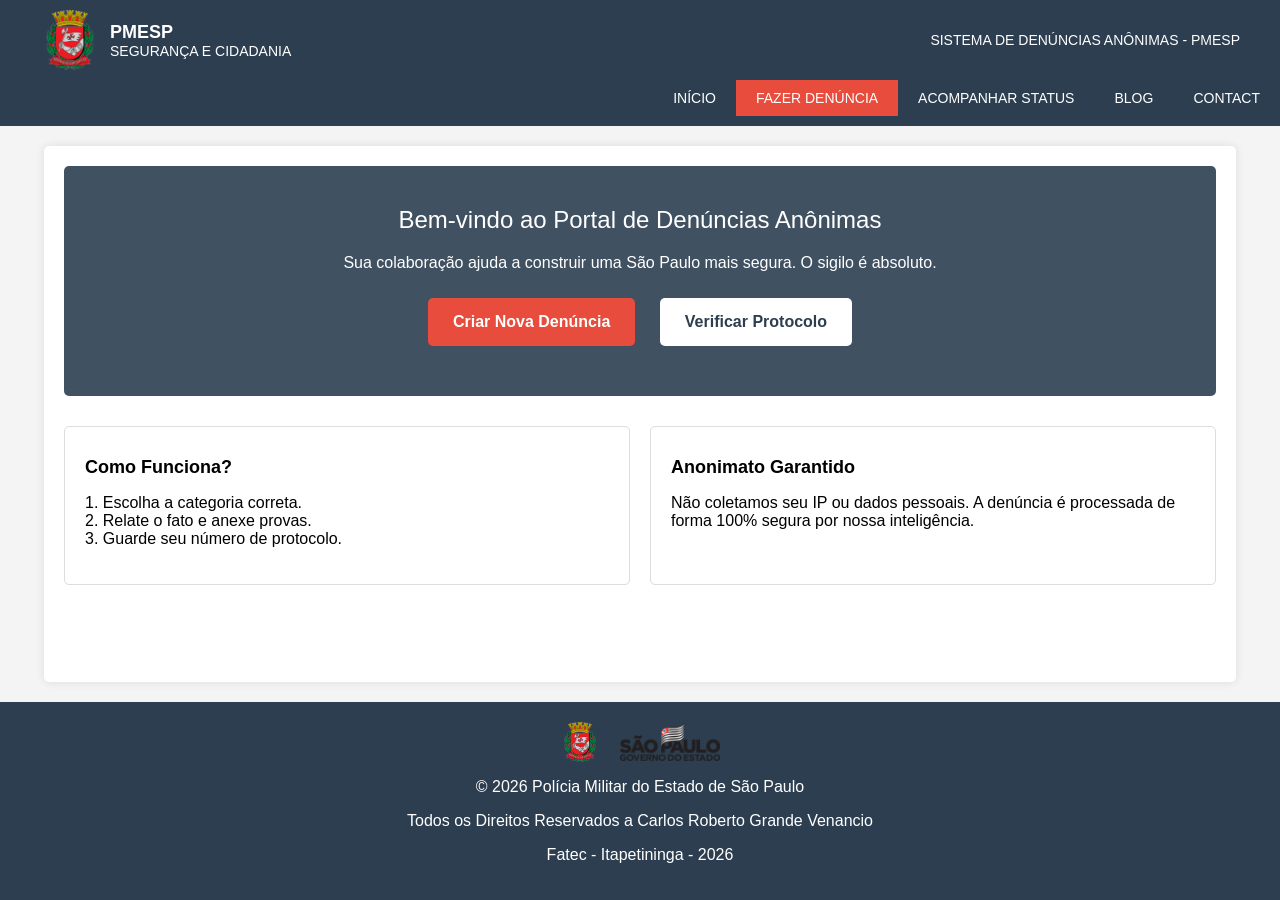
<file: index.html>
<!DOCTYPE html>
<html lang="pt-BR">
<head>
    <meta charset="UTF-8">
    <meta name="viewport" content="width=device-width, initial-scale=1.0">
    <title>Início - Sistema de Denúncias PMESP</title>
    <link rel="stylesheet" href="style.css">
</head>
<body>
    <header class="main-header">
        <div class="header-content">
            <div class="header-logo-container">
                <img src="img/escudo-pmsp.png" alt="Logo PMESP" class="pmesp-logo">
                <div class="header-text">
                    <span class="header-pmesp">PMESP</span>
                    <span class="header-seguranca">SEGURANÇA E CIDADANIA</span>
                </div>
            </div>
            <div class="header-title">SISTEMA DE DENÚNCIAS ANÔNIMAS - PMESP</div>
        </div>
        <nav class="main-nav">
            <a href="index.html">INÍCIO</a>
            <a href="denuncia.html" class="active">FAZER DENÚNCIA</a>
            <a href="status.html" id="acompanhar-status-link">ACOMPANHAR STATUS</a>
            <a href="blog.html">BLOG</a>
            <a href="contato.html">CONTACT</a>
        </nav>
    </header>

    <main class="main-container">
        <section class="hero">
            <h1>Bem-vindo ao Portal de Denúncias Anônimas</h1>
            <p>Sua colaboração ajuda a construir uma São Paulo mais segura. O sigilo é absoluto.</p>
            <div class="cta-buttons">
                <a href="denuncia.html" class="submit-btn-link">Criar Nova Denúncia</a>
                <a href="status.html" class="status-btn-link">Verificar Protocolo</a>
            </div>
        </section>

        <section class="info-cards">
            <div class="category-block">
                <h2>Como Funciona?</h2>
                <p>1. Escolha a categoria correta.<br>2. Relate o fato e anexe provas.<br>3. Guarde seu número de protocolo.</p>
            </div>
            <div class="category-block">
                <h2>Anonimato Garantido</h2>
                <p>Não coletamos seu IP ou dados pessoais. A denúncia é processada de forma 100% segura por nossa inteligência.</p>
            </div>
        </section>
    </main>

<footer class="main-footer">
    <div class="footer-logos">
        <img src="img/escudo-pmsp.png" class="pmesp-logo-small">
        <img src="img/governo-do-estado-de-sao-paulo-sp-logo.png" class="gov-logo">
    </div>
        <p>© 2026 Polícia Militar do Estado de São Paulo</p>
        <p>Todos os Direitos Reservados a Carlos Roberto Grande Venancio</p>
        <p>Fatec - Itapetininga - 2026</p>
</footer>
</body>
</html>
</file>
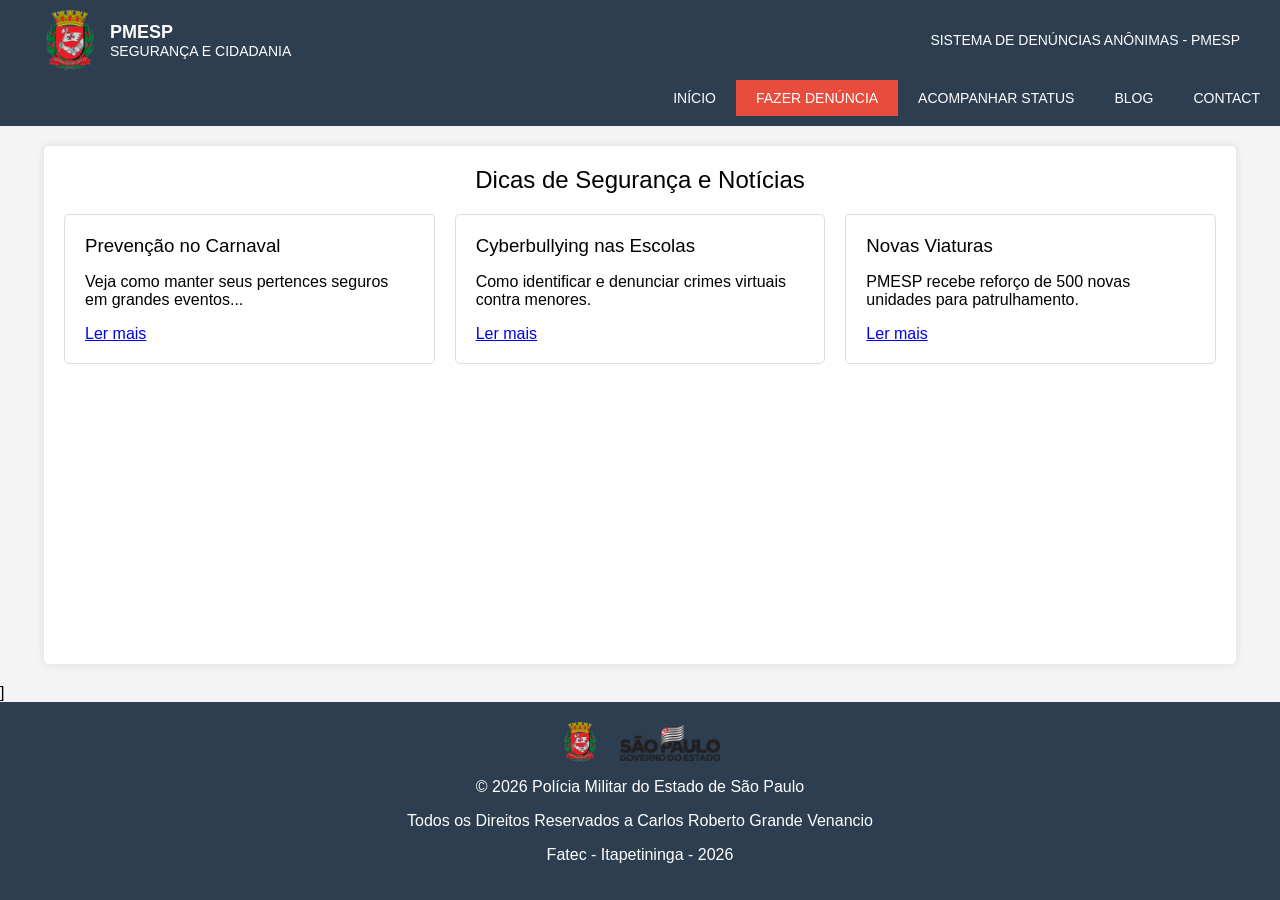
<file: blog.html>
<!DOCTYPE html>
<html lang="pt-BR">
<head>
    <meta charset="UTF-8">
    <meta name="viewport" content="width=device-width, initial-scale=1.0">
    <title>Blog - PMESP</title>
    <link rel="stylesheet" href="style.css">
</head>
<body>
    <header class="main-header">
        <div class="header-content">
            <div class="header-logo-container">
                <img src="img/escudo-pmsp.png" alt="Logo PMESP" class="pmesp-logo">
                <div class="header-text">
                    <span class="header-pmesp">PMESP</span>
                    <span class="header-seguranca">SEGURANÇA E CIDADANIA</span>
                </div>
            </div>
            <div class="header-title">SISTEMA DE DENÚNCIAS ANÔNIMAS - PMESP</div>
        </div>
        <nav class="main-nav">
            <a href="index.html">INÍCIO</a>
            <a href="denuncia.html" class="active">FAZER DENÚNCIA</a>
            <a href="status.html" id="acompanhar-status-link">ACOMPANHAR STATUS</a>
            <a href="blog.html">BLOG</a>
            <a href="contato.html">CONTACT</a>
        </nav>
    </header>

    <main class="main-container">
        <h1>Dicas de Segurança e Notícias</h1>
        <div class="blog-grid">
            <article class="category-block">
                <h3>Prevenção no Carnaval</h3>
                <p>Veja como manter seus pertences seguros em grandes eventos...</p>
                <a href="https://www.gov.br/saude/pt-br/campanhas-da-saude/2025/ists" target="_blank">Ler mais</a>
            </article>
            <article class="category-block">
                <h3>Cyberbullying nas Escolas</h3>
                <p>Como identificar e denunciar crimes virtuais contra menores.</p>
                <a href="https://portal.unifesp.br/destaques/bullying" target="_blank">Ler mais</a>
            </article>
            <article class="category-block">
                <h3>Novas Viaturas</h3>
                <p>PMESP recebe reforço de 500 novas unidades para patrulhamento.</p>
                <a href="https://www.agenciasp.sp.gov.br/governo-de-sp-investe-r-1615-milhoes-em-viaturas-armas-e-equipamentos-para-policiais-e-bombeiros/" target="_blank">Ler mais</a>
            </article>
        </div>
    </main>]
    <footer class="main-footer">
    <div class="footer-logos">
        <img src="img/escudo-pmsp.png" class="pmesp-logo-small">
        <img src="img/governo-do-estado-de-sao-paulo-sp-logo.png" class="gov-logo">
    </div>
        <p>© 2026 Polícia Militar do Estado de São Paulo</p>
        <p>Todos os Direitos Reservados a Carlos Roberto Grande Venancio</p>
        <p>Fatec - Itapetininga - 2026</p>
    </footer>
</body>
</html>
</file>
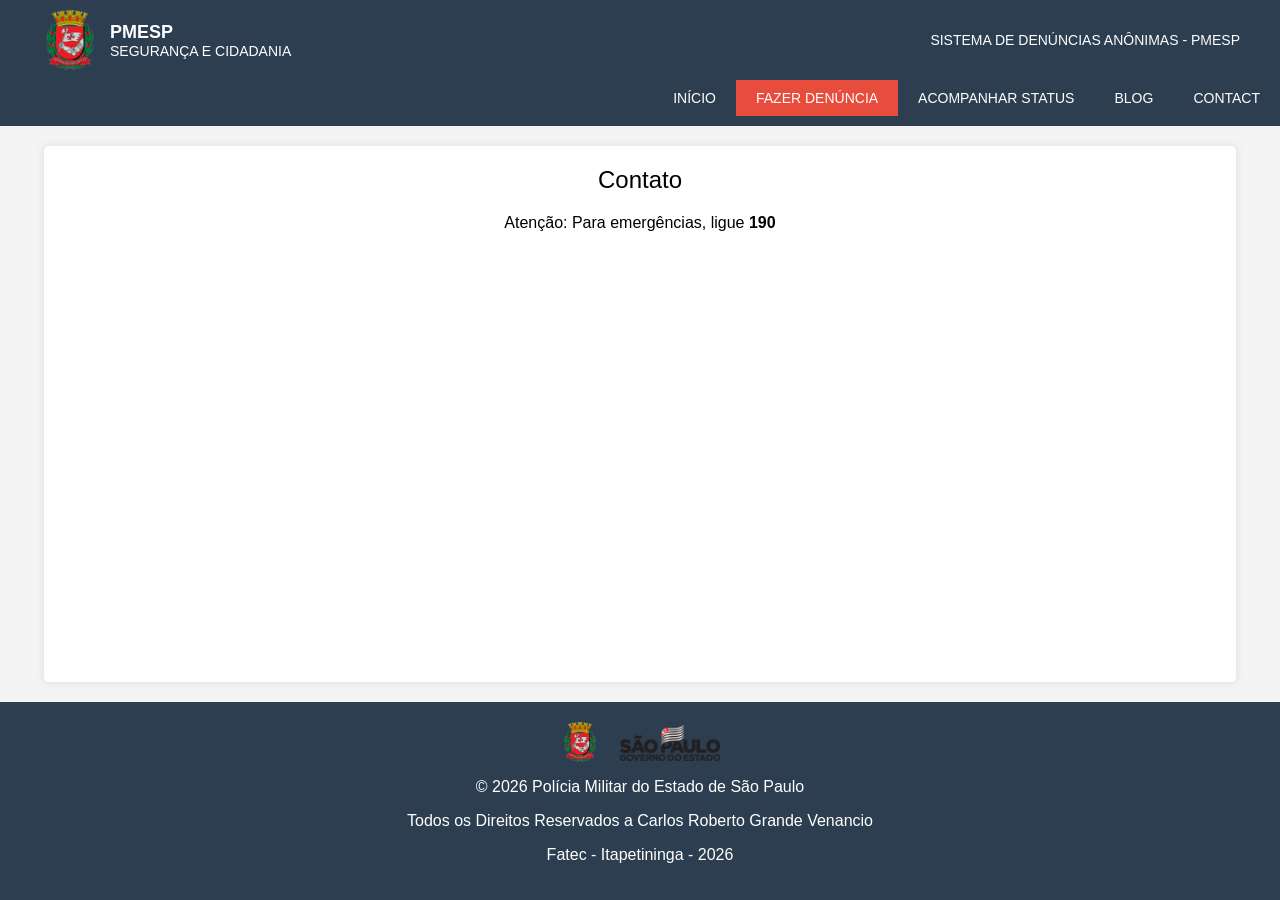
<file: contato.html>
<!DOCTYPE html>
<html lang="pt-BR">
<head>
    <meta charset="UTF-8">
    <meta name="viewport" content="width=device-width, initial-scale=1.0">
    <title>Contato - PMESP</title>
    <link rel="stylesheet" href="style.css">
</head>
<body>
    <header class="main-header">
        <div class="header-content">
            <div class="header-logo-container">
                <img src="img/escudo-pmsp.png" alt="Logo PMESP" class="pmesp-logo">
                <div class="header-text">
                    <span class="header-pmesp">PMESP</span>
                    <span class="header-seguranca">SEGURANÇA E CIDADANIA</span>
                </div>
            </div>
            <div class="header-title">SISTEMA DE DENÚNCIAS ANÔNIMAS - PMESP</div>
        </div>
        <nav class="main-nav">
            <a href="index.html">INÍCIO</a>
            <a href="denuncia.html" class="active">FAZER DENÚNCIA</a>
            <a href="status.html" id="acompanhar-status-link">ACOMPANHAR STATUS</a>
            <a href="blog.html">BLOG</a>
            <a href="contato.html">CONTACT</a>
        </nav>
    </header>

    <main class="main-container">
        <h1>Contato</h1>
        <center>
                    <p>Atenção: Para emergências, ligue 
            <strong>190</strong>
        </p>
        </center>
    </main>
    <footer class="main-footer">
    <div class="footer-logos">
        <img src="img/escudo-pmsp.png" class="pmesp-logo-small">
        <img src="img/governo-do-estado-de-sao-paulo-sp-logo.png" class="gov-logo">
    </div>
        <p>© 2026 Polícia Militar do Estado de São Paulo</p>
        <p>Todos os Direitos Reservados a Carlos Roberto Grande Venancio</p>
        <p>Fatec - Itapetininga - 2026</p>
    </footer>
</body>
</html>
</file>
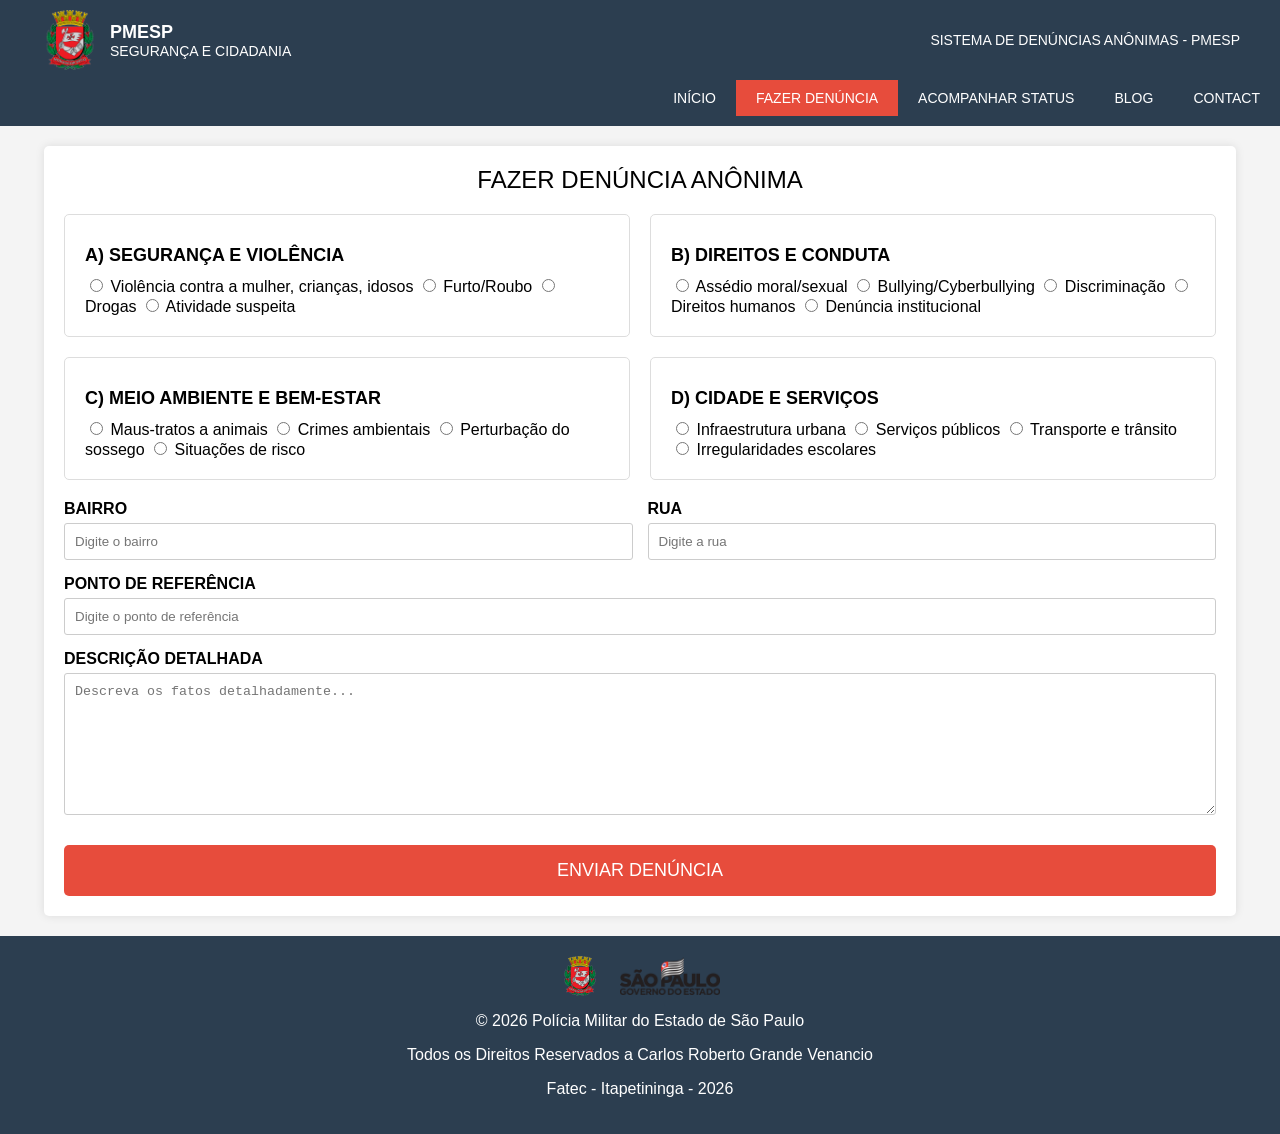
<file: denuncia.html>
<!DOCTYPE html>
<html lang="pt-BR">
<head>
    <meta charset="UTF-8">
    <meta name="viewport" content="width=device-width, initial-scale=1.0">
    <title>SISTEMA DE DENÚNCIAS ANÔNIMAS - PMESP</title>
    <link rel="stylesheet" href="style.css">
</head>
<body>

<header class="main-header">
    <div class="header-content">
        <div class="header-logo-container">
            <img src="img/escudo-pmsp.png" alt="Logo PMESP" class="pmesp-logo">
            <div class="header-text">
                <span class="header-pmesp">PMESP</span>
                <span class="header-seguranca">SEGURANÇA E CIDADANIA</span>
            </div>
        </div>
        <div class="header-title">SISTEMA DE DENÚNCIAS ANÔNIMAS - PMESP</div>
    </div>
    <nav class="main-nav">
        <a href="index.html">INÍCIO</a>
        <a href="denuncia.html" class="active">FAZER DENÚNCIA</a>
        <a href="status.html" id="acompanhar-status-link">ACOMPANHAR STATUS</a>
        <a href="blog.html">BLOG</a>
        <a href="contato.html">CONTACT</a>
    </nav>
</header>

<main class="main-container">
    <h1>FAZER DENÚNCIA ANÔNIMA</h1>

    <!-- 🔥 AGORA É SELEÇÃO -->
    <section class="categories-grid">

        <div class="category-block">
            <h2>A) SEGURANÇA E VIOLÊNCIA</h2>
            <label><input type="radio" name="categoria" value="Violência"> Violência contra a mulher, crianças, idosos</label>
            <label><input type="radio" name="categoria" value="Furto/Roubo"> Furto/Roubo</label>
            <label><input type="radio" name="categoria" value="Drogas"> Drogas</label>
            <label><input type="radio" name="categoria" value="Atividade suspeita"> Atividade suspeita</label>
        </div>

        <div class="category-block">
            <h2>B) DIREITOS E CONDUTA</h2>
            <label><input type="radio" name="categoria" value="Assédio"> Assédio moral/sexual</label>
            <label><input type="radio" name="categoria" value="Bullying"> Bullying/Cyberbullying</label>
            <label><input type="radio" name="categoria" value="Discriminação"> Discriminação</label>
            <label><input type="radio" name="categoria" value="Direitos humanos"> Direitos humanos</label>
            <label><input type="radio" name="categoria" value="Denúncia institucional"> Denúncia institucional</label>
        </div>

        <div class="category-block">
            <h2>C) MEIO AMBIENTE E BEM-ESTAR</h2>
            <label><input type="radio" name="categoria" value="Maus-tratos"> Maus-tratos a animais</label>
            <label><input type="radio" name="categoria" value="Crimes ambientais"> Crimes ambientais</label>
            <label><input type="radio" name="categoria" value="Sossego"> Perturbação do sossego</label>
            <label><input type="radio" name="categoria" value="Risco"> Situações de risco</label>
        </div>

        <div class="category-block">
            <h2>D) CIDADE E SERVIÇOS</h2>
            <label><input type="radio" name="categoria" value="Infraestrutura"> Infraestrutura urbana</label>
            <label><input type="radio" name="categoria" value="Serviços públicos"> Serviços públicos</label>
            <label><input type="radio" name="categoria" value="Trânsito"> Transporte e trânsito</label>
            <label><input type="radio" name="categoria" value="Escola"> Irregularidades escolares</label>
        </div>

    </section>

    <section class="location-description-section">
        <form id="denuncia-form">

            <div class="form-grid">
                <div class="form-group">
                    <label for="bairro">BAIRRO</label>
                    <input type="text" id="bairro" name="bairro" placeholder="Digite o bairro">
                </div>

                <div class="form-group">
                    <label for="rua">RUA</label>
                    <input type="text" id="rua" name="rua" placeholder="Digite a rua">
                </div>

                <div class="form-group full-width">
                    <label for="ponto-referencia">PONTO DE REFERÊNCIA</label>
                    <input type="text" id="ponto-referencia" name="ponto-referencia" placeholder="Digite o ponto de referência">
                </div>
            </div>

            <div class="form-group full-width">
                <label for="descricao">DESCRIÇÃO DETALHADA</label>
                <textarea id="descricao" name="descricao" rows="8" placeholder="Descreva os fatos detalhadamente..."></textarea>
            </div>
    
            <button type="submit" class="submit-btn">ENVIAR DENÚNCIA</button>
        </form>
    </section>
</main>

<footer class="main-footer">
    <div class="footer-logos">
        <img src="img/escudo-pmsp.png" class="pmesp-logo-small">
        <img src="img/governo-do-estado-de-sao-paulo-sp-logo.png" class="gov-logo">
    </div>
        <p>© 2026 Polícia Militar do Estado de São Paulo</p>
        <p>Todos os Direitos Reservados a Carlos Roberto Grande Venancio</p>
        <p>Fatec - Itapetininga - 2026</p>
</footer>

<!-- POPUP -->
<div class="popup-overlay" id="status-popup">
    <div class="popup-content">
        <div class="popup-header">
            <h2>ACOMPANHAR DENÚNCIA</h2>
            <button class="close-popup" id="close-popup">&times;</button>
        </div>

        <form id="protocolo-form">
            <div class="form-group">
                <label for="protocolo-number">NÚMERO DE PROTOCOLO</label>
                <div class="input-with-button">
                    <input type="text" id="protocolo-number" placeholder="Digite o número">
                    <button type="submit" class="status-btn">ENVIAR</button>
                </div>
            </div>
        </form>

        <div id="status-results" class="hidden">
            <ul class="status-list">
                <li>DENÚNCIA RECEBIDA</li>
                <li>EM ANÁLISE</li>
                <li>ENCAMINHADA</li>
                <li>CONCLUÍDA</li>
            </ul>

            <div class="protocolo-gerado">
                <h3>PROTOCOLO: <span id="protocolo-exibido">XXXXXXXX</span></h3>
            </div>
        </div>
    </div>
</div>

<script src="script.js"></script>
</body>
</html>
</file>
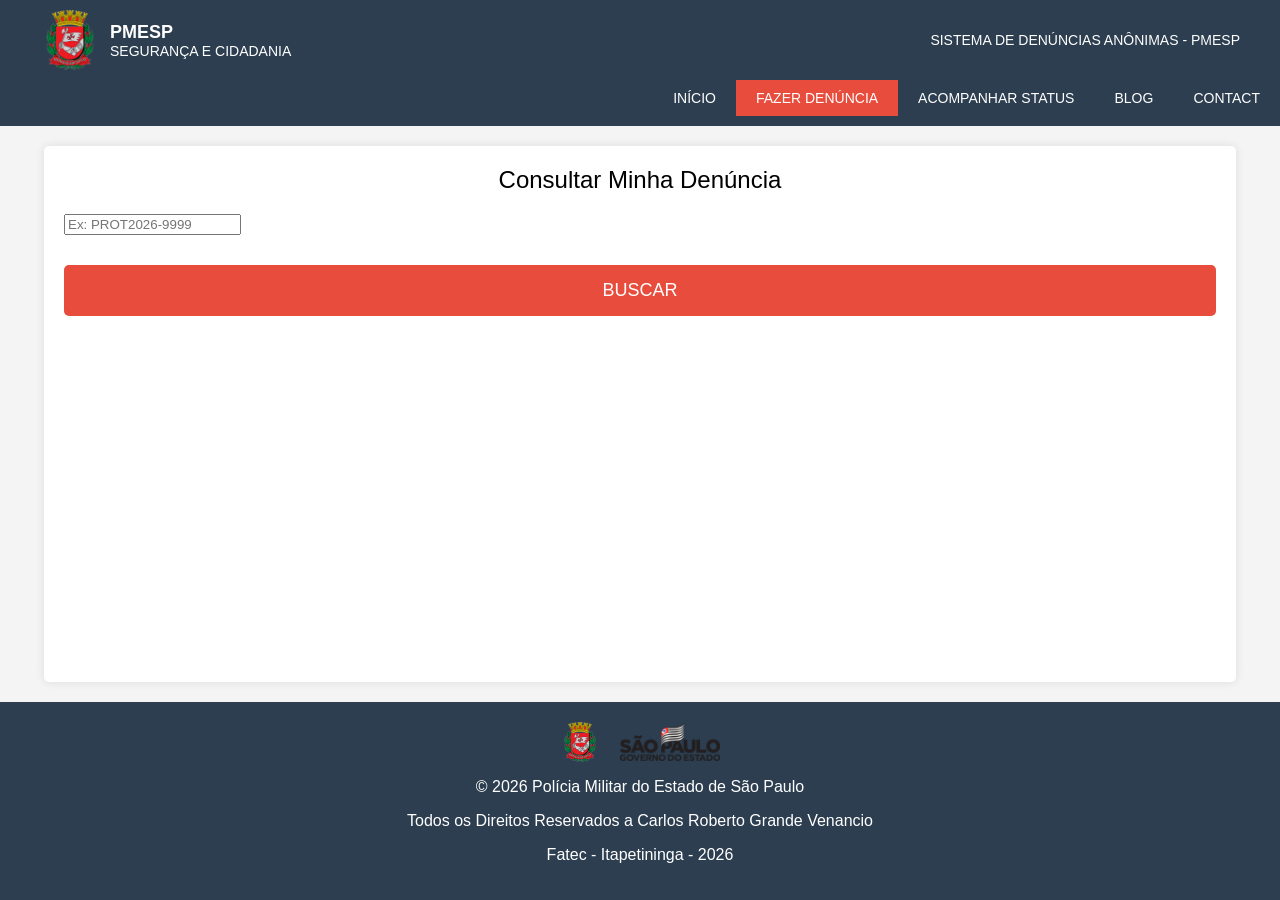
<file: status.html>
<!DOCTYPE html>
<html lang="pt-BR">
<head>
    <meta charset="UTF-8">
    <meta name="viewport" content="width=device-width, initial-scale=1.0">
    <title>Status - PMESP</title>
    <link rel="stylesheet" href="style.css">
</head>
<body>
    <header class="main-header">
        <div class="header-content">
            <div class="header-logo-container">
                <img src="img/escudo-pmsp.png" alt="Logo PMESP" class="pmesp-logo">
                <div class="header-text">
                    <span class="header-pmesp">PMESP</span>
                    <span class="header-seguranca">SEGURANÇA E CIDADANIA</span>
                </div>
            </div>
            <div class="header-title">SISTEMA DE DENÚNCIAS ANÔNIMAS - PMESP</div>
        </div>
        <nav class="main-nav">
            <a href="index.html">INÍCIO</a>
            <a href="denuncia.html" class="active">FAZER DENÚNCIA</a>
            <a href="status.html" id="acompanhar-status-link">ACOMPANHAR STATUS</a>
            <a href="blog.html">BLOG</a>
            <a href="contato.html">CONTACT</a>
        </nav>
    </header>

    <main class="main-container">
        <h1>Consultar Minha Denúncia</h1>
        <div class="status-search-container">
            <input type="text" id="input-busca-protocolo" placeholder="Ex: PROT2026-9999">
            <button onclick="consultarStatusGeral()" class="submit-btn">BUSCAR</button>
        </div>
        
        <div id="status-resultado-final" class="hidden status-card">
            <h3>Protocolo: <span id="span-protocolo"></span></h3>
            <div class="timeline">
                <p><strong>Status Atual:</strong> <span id="txt-status">Em Análise</span></p>
                <div class="progress-bar"><div class="progress-fill" style="width: 50%;"></div></div>
            </div>
        </div>
    </main>
    <script src="script.js"></script>
    <footer class="main-footer">
    <div class="footer-logos">
        <img src="img/escudo-pmsp.png" class="pmesp-logo-small">
        <img src="img/governo-do-estado-de-sao-paulo-sp-logo.png" class="gov-logo">
    </div>
        <p>© 2026 Polícia Militar do Estado de São Paulo</p>
        <p>Todos os Direitos Reservados a Carlos Roberto Grande Venancio</p>
        <p>Fatec - Itapetininga - 2026</p>
</footer>
</body>
</html>
</file>
<file: style.css>
/* Estilos Gerais */
html, body {
    height: 100%;
    margin: 0;
}

body {
    display: flex;
    flex-direction: column;
    height: 100%;
    margin: 0;
    font-family: Arial, sans-serif;
    background-color: #f4f4f4;
}

h1, h2, h3 {
    margin: 0;
    font-weight: normal;
}

h1 {
    font-size: 24px;
    margin-bottom: 20px;
    text-align: center;
}

ul {
    list-style: none;
    padding: 0;
    margin: 0;
}
.mais{
    flex: 1;
}

/* Cabeçalho */
.main-header {
    background-color: #2c3e50;
    color: white;
    padding: 10px 0;
}

.header-content {
    display: flex;
    justify-content: space-between;
    align-items: center;
    max-width: 1200px;
    margin: 0 auto;
    padding: 0 20px;
}

.header-logo-container {
    display: flex;
    align-items: center;
}

.pmesp-logo {
    width: 60px;
    margin-right: 10px;
}

.header-text {
    display: flex;
    flex-direction: column;
}

.header-pmesp {
    font-size: 18px;
    font-weight: bold;
}

.header-seguranca {
    font-size: 14px;
}

.header-title {
    font-size: 14px;
}

.main-nav {
    display: flex;
    background-color: #2c3e50;
    justify-content: flex-end;
    margin: 10px 0 0;
}

.main-nav a {
    color: white;
    text-decoration: none;
    padding: 10px 20px;
    font-size: 14px;
    transition: background-color 0.3s;
}

.main-nav a.active,
.main-nav a:hover {
    background-color: #e74c3c;
}

/* Corpo Principal */
.main-container {
flex: 1 0 auto;/* Faz o container ocupar o espaço disponível */
    width: 90%;    
    max-width: 1200px; 
    margin: 20px auto;
    padding: 20px;
    background-color: white;
    border-radius: 5px;
    box-shadow: 0 0 10px rgba(0,0,0,0.1);
}

/* Categorias de Denúncia */
.categories-grid {
    display: grid;
    grid-template-columns: repeat(2, 1fr);
    gap: 20px;
    margin-bottom: 20px;
}

.category-block {
    padding: 20px;
    border: 1px solid #ddd;
    border-radius: 5px;
    text-align: left;
}

.category-block h2 {
    font-size: 18px;
    margin-top: 10px;
    margin-bottom: 10px;
    font-weight: bold;
}

.category-block ul li {
    font-size: 14px;
    margin-bottom: 5px;
}

.category-icon {
    width: 30px;
    height: 30px;
    margin-bottom: 10px;
    display: inline-block;
}

.shield-icon { background: url('https://img.icons8.com/material-rounded/24/000000/shield.png') no-repeat; }
.balance-icon { background: url('https://img.icons8.com/material-rounded/24/000000/scales.png') no-repeat; }
.nature-icon { background: url('https://img.icons8.com/material-rounded/24/000000/sprout.png') no-repeat; }
.buildings-icon { background: url('https://img.icons8.com/material-rounded/24/000000/city.png') no-repeat; }

/* Formulário e Anexos */
.form-grid {
    display: grid;
    grid-template-columns: repeat(2, 1fr);
    gap: 15px;
    margin-bottom: 15px;
}

.form-group {
    display: flex;
    flex-direction: column;
}

.form-group.full-width {
    grid-column: 1 / -1;
}

.form-group label {
    font-weight: bold;
    margin-bottom: 5px;
}

.form-group input[type="text"],
.form-group textarea {
    padding: 10px;
    border: 1px solid #ccc;
    border-radius: 3px;
}

.form-group textarea {
    resize: vertical;
}

/* Anexos */
.attachments-section {
    margin-bottom: 20px;
}

.attachments-section label {
    font-weight: bold;
    margin-bottom: 10px;
    display: block;
}

.attachments-grid {
    display: grid;
    grid-template-columns: repeat(3, 1fr);
    gap: 10px;
}

.attachment-block {
    text-align: center;
    border: 1px solid #ccc;
    border-radius: 5px;
    padding: 20px;
    cursor: pointer;
}

.attachment-block span {
    font-size: 12px;
}

.attachment-icon {
    width: 30px;
    height: 30px;
    margin-bottom: 5px;
    display: inline-block;
}

.image-icon { background: url('https://img.icons8.com/material-rounded/24/000000/image.png') no-repeat; }
.video-icon { background: url('https://img.icons8.com/material-rounded/24/000000/video-call.png') no-repeat; }
.document-icon { background: url('https://img.icons8.com/material-rounded/24/000000/document.png') no-repeat; }

/* Botão de Envio Principal */
.submit-btn {
    background-color: #e74c3c;
    color: white;
    border: none;
    margin-top: 30px;
    padding: 15px;
    width: 100%;
    border-radius: 5px;
    font-size: 18px;
    cursor: pointer;
}

/* Rodapé */
.main-footer {
flex-shrink: 0; /* Garante que o footer não encolha */
    background-color: #2c3e50;
    color: white;
    padding: 20px 0;
    text-align: center;
}

.footer-logos {
    display: flex;
    justify-content: center;
    align-items: center;
    gap: 20px;
    margin-bottom: 0px;
}

.pmesp-logo-small {
    width: 40px;
}

.gov-logo {
    width: 100px;
}

.footer-links a {
    color: white;
    text-decoration: none;
    font-size: 12px;
    margin: 0 10px;
}

/* Pop-up */
.popup-overlay {
    position: fixed;
    top: 0;
    left: 0;
    width: 100%;
    height: 100%;
    background-color: rgba(0,0,0,0.5);
    display: flex;
    justify-content: flex-end; /* Alinhado à direita */
    align-items: center;
    z-index: 1000;
    display: none; /* Escondido por padrão */
}

.popup-content {
    background-color: white;
    padding: 20px;
    width: 350px;
    border-radius: 5px;
    margin-right: 20px; /* Margem da borda da tela */
    box-shadow: 0 0 15px rgba(0,0,0,0.2);
}

.popup-header {
    display: flex;
    justify-content: space-between;
    align-items: center;
    margin-bottom: 20px;
}

.popup-header h2 {
    font-size: 18px;
}

.close-popup {
    background: none;
    border: none;
    font-size: 20px;
    cursor: pointer;
}

.input-with-button {
    display: flex;
    gap: 5px;
}

.input-with-button input {
    flex: 1;
}

.status-btn {
    background-color: #e74c3c;
    color: white;
    border: none;
    padding: 10px;
    border-radius: 3px;
    cursor: pointer;
}

.hidden {
    display: none;
}

.status-list li {
    font-size: 14px;
    margin-bottom: 10px;
    display: flex;
    align-items: center;
}

.status-icon {
    width: 15px;
    height: 15px;
    margin-right: 10px;
    display: inline-block;
}

.green-icon { background-color: #27ae60; border-radius: 50%; }
.yellow-icon { background-color: #f1c40f; border-radius: 50%; }
.arrow-icon { background: url('https://img.icons8.com/material-rounded/24/000000/sort-right.png') no-repeat; width: 24px; height: 24px; }

.protocolo-gerado {
    border: 1px solid #ccc;
    padding: 15px;
    text-align: center;
    border-radius: 3px;
    margin-top: 15px;
}

.protocolo-gerado h3 {
    font-size: 16px;
    margin-bottom: 5px;
}

.protocolo-gerado p {
    font-size: 12px;
}
/* Adições para as novas telas */
.hero {
    text-align: center;
    padding: 40px 20px;
    background: linear-gradient(rgba(44, 62, 80, 0.9), rgba(44, 62, 80, 0.9)), url('https://images.unsplash.com/photo-1517486808906-6ca8b3f04846?auto=format&fit=crop&q=80');
    background-size: cover;
    color: white;
    border-radius: 5px;
    margin-bottom: 30px;
}

.submit-btn-link, .status-btn-link {
    display: inline-block;
    padding: 15px 25px;
    margin: 10px;
    text-decoration: none;
    border-radius: 5px;
    font-weight: bold;
}

.submit-btn-link { background-color: #e74c3c; color: white; }
.status-btn-link { background-color: white; color: #2c3e50; }

.info-cards {
    display: grid;
    grid-template-columns: 1fr 1fr;
    gap: 20px;
}

.blog-grid {
    display: grid;
    grid-template-columns: repeat(auto-fit, minmax(250px, 1fr));
    gap: 20px;
}

.status-card {
    background: #fff;
    border-left: 5px solid #27ae60;
    padding: 20px;
    margin-top: 20px;
    box-shadow: 0 2px 5px rgba(0,0,0,0.1);
}

.progress-bar {
    background: #ddd;
    height: 10px;
    border-radius: 5px;
    margin-top: 10px;
}

.progress-fill {
    background: #27ae60;
    height: 100%;
    border-radius: 5px;
}

.contact-form {
    max-width: 600px;
    margin: 0 auto;
}

/* --- RESPONSIVIDADE (MOBILE) --- */

@media (max-width: 768px) {
    .header-content {
        flex-direction: column;
        text-align: center;
        gap: 10px;
    }

    .header-logo-container {
        flex-direction: column;
    }

    .main-nav {
        flex-direction: column;
        align-items: center;
        padding: 10px 0;
    }

    .main-nav a {
        width: 100%;
        text-align: center;
        border-bottom: 1px solid rgba(255,255,255,0.1);
    }

    .categories-grid, 
    .form-grid, 
    .info-cards, 
    .blog-grid {
        grid-template-columns: 1fr !important;
    }

    .form-group.full-width, .form-group {
        grid-column: span 1;
    }

    .hero h1 {
        font-size: 20px;
    }
    
    .cta-buttons {
        display: flex;
        flex-direction: column;
    }

    .popup-content {
        width: 90%;
        margin-right: auto;
        margin-left: auto;
    }

    .footer-logos {
        flex-direction: column;
        gap: 10px;
    }
}
</file>
